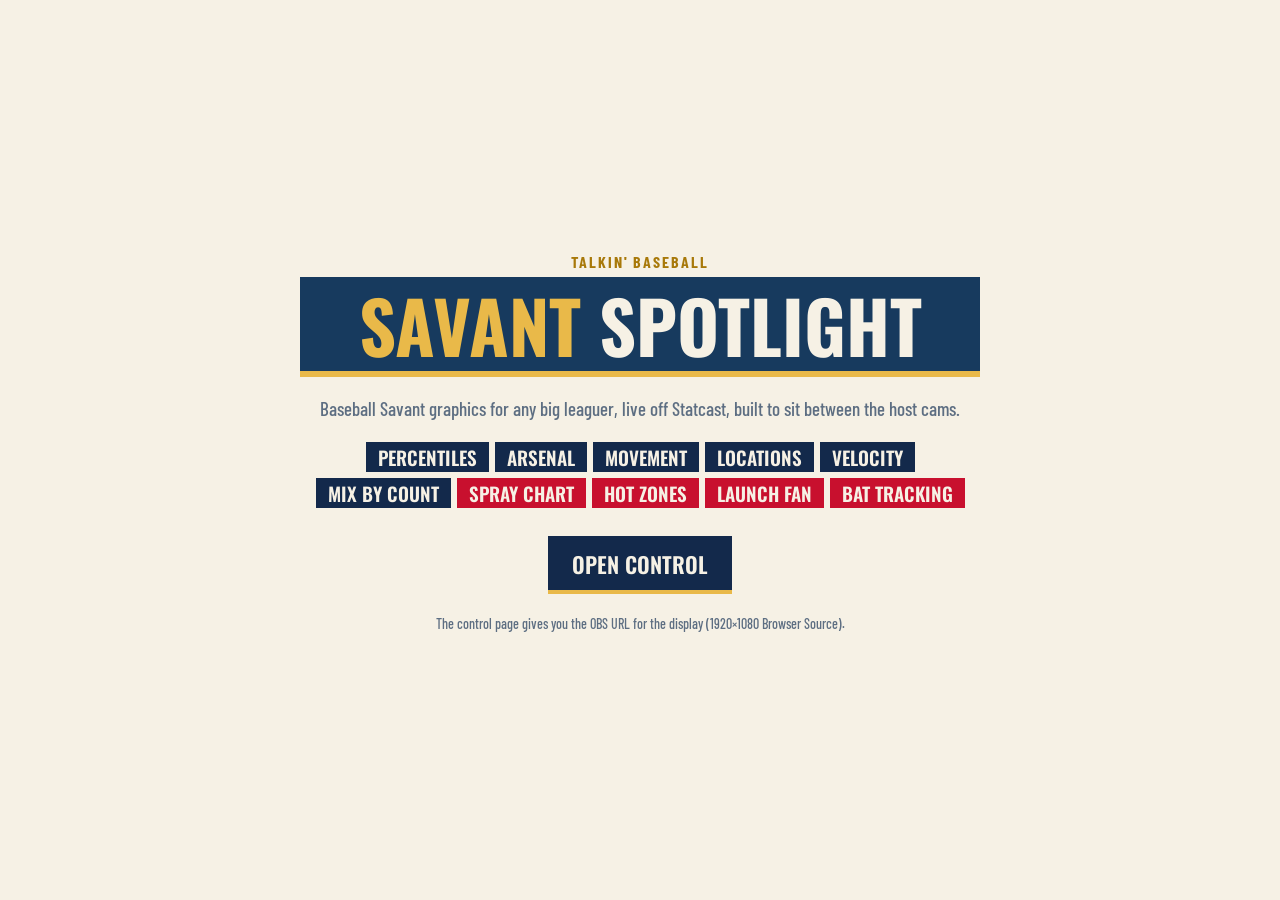
<file: index.html>
<!doctype html>
<html lang="en">
<head>
<meta charset="utf-8">
<meta name="viewport" content="width=device-width, initial-scale=1">
<title>Savant Spotlight</title>
<link rel="preconnect" href="https://fonts.googleapis.com">
<link href="https://fonts.googleapis.com/css2?family=Oswald:wght@500;600;700&family=Barlow+Condensed:wght@500;600;700&display=swap" rel="stylesheet">
<style>
  body { margin: 0; min-height: 100vh; display: grid; place-items: center; padding: 16px; box-sizing: border-box;
    background: #f6f1e5; color: #13294b; font: 500 19px/1.4 'Barlow Condensed', sans-serif; }
  main { max-width: 680px; text-align: center; }
  .k { font: 700 16px 'Barlow Condensed', sans-serif; letter-spacing: .12em; color: #a8790a; }
  h1 { font: 700 72px/1 'Oswald', sans-serif; text-transform: uppercase; margin: 6px 0 14px; background: #173a5e; color: #f6f1e5; padding: 12px 20px 10px; border-bottom: 6px solid #e9b949; }
  h1 b { color: #e9b949; }
  .views { display: flex; gap: 6px; justify-content: center; flex-wrap: wrap; margin: 18px 0 22px; }
  .views span { font: 600 19px/1 'Oswald', sans-serif; padding: 6px 12px 5px; color: #f6f1e5; background: #13294b; text-transform: uppercase; }
  .views span.b { background: #c8102e; }
  a.btn { display: inline-block; margin: 6px; padding: 12px 24px 10px; background: #13294b; color: #f6f1e5; font: 600 22px 'Oswald', sans-serif; text-transform: uppercase; text-decoration: none; border-bottom: 4px solid #e9b949; }
  p { color: #5d6e82; }
</style>
</head>
<body>
<main>
  <div class="k">TALKIN' BASEBALL</div>
  <h1><b>Savant</b> Spotlight</h1>
  <p>Baseball Savant graphics for any big leaguer, live off Statcast, built to sit between the host cams.</p>
  <div class="views">
    <span>Percentiles</span><span>Arsenal</span><span>Movement</span><span>Locations</span><span>Velocity</span><span>Mix by count</span>
    <span class="b">Spray chart</span><span class="b">Hot zones</span><span class="b">Launch fan</span><span class="b">Bat tracking</span>
  </div>
  <a class="btn" href="control.html">Open control</a>
  <p style="font-size:14px">The control page gives you the OBS URL for the display (1920×1080 Browser Source).</p>
</main>
</body>
</html>
</file>
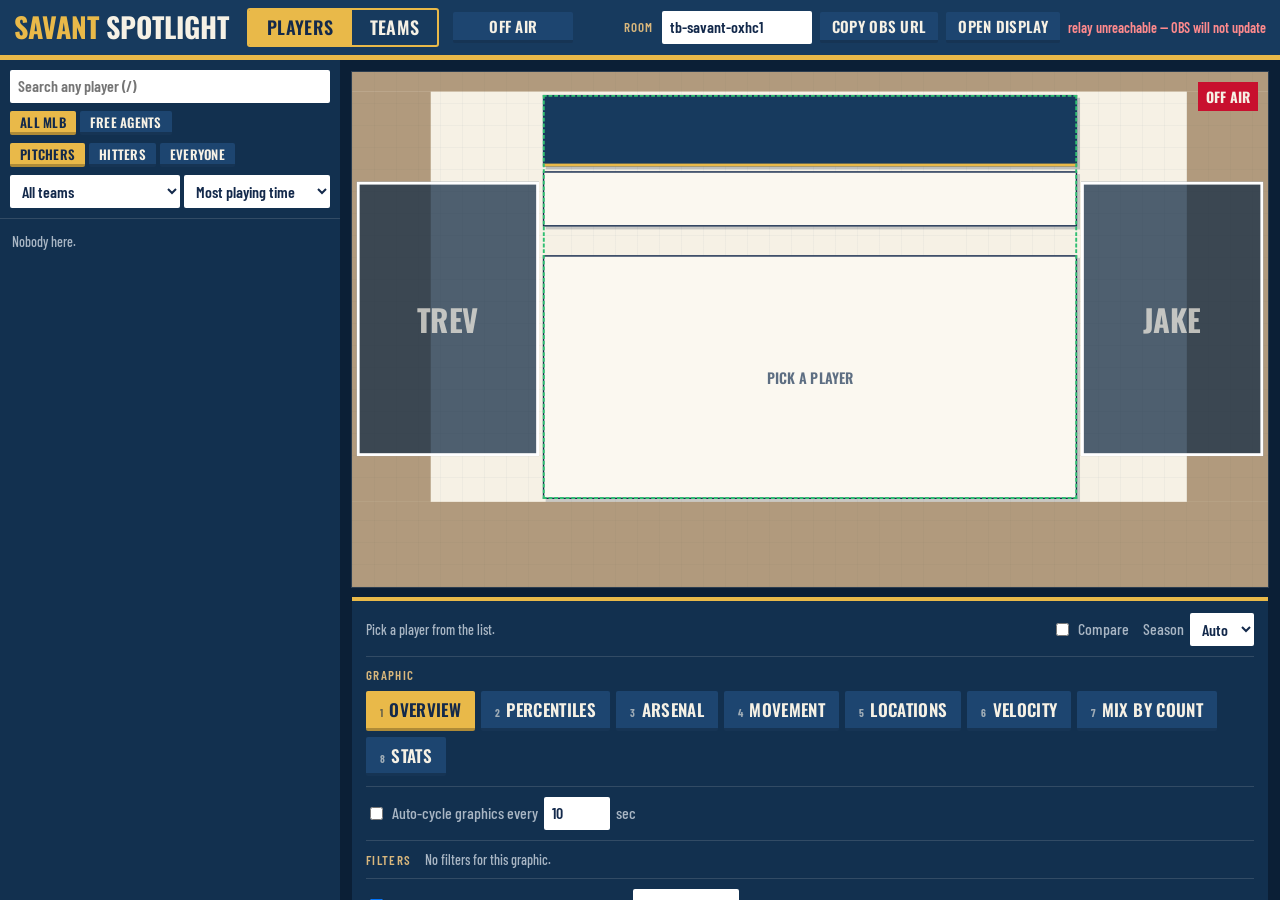
<file: control.html>
<!doctype html>
<html lang="en">
<head>
<meta charset="utf-8">
<meta name="viewport" content="width=device-width, initial-scale=1">
<title>Savant Spotlight · Control</title>
<link rel="preconnect" href="https://fonts.googleapis.com">
<link href="https://fonts.googleapis.com/css2?family=Oswald:wght@500;600;700&family=Barlow+Condensed:ital,wght@0,500;0,600;0,700;1,500&display=swap" rel="stylesheet">
<link rel="stylesheet" href="ss.css">
<style>
  * { box-sizing: border-box; }
  html, body { margin: 0; height: 100%; }
  body { --ui: #0b1f36; --ui2: #12304f; --ui3: #1d4570; --line: rgba(246,241,229,.14); --txt: #f6f1e5; --dim: #a9b6c4;
    background: var(--ui); color: var(--txt); font: 500 16px/1.3 var(--cond); display: grid; grid-template-rows: auto 1fr; overflow: hidden; }
  button, input, select { font: inherit; color: inherit; }
  button { background: var(--ui3); border: 0; border-bottom: 3px solid rgba(0,0,0,.25); border-radius: 2px; padding: 6px 12px 5px; cursor: pointer; white-space: nowrap;
    font: 600 15px/1.1 var(--head); text-transform: uppercase; letter-spacing: .02em; }
  button:hover { background: #275a8f; }
  button.act { background: var(--gold); color: var(--ink); }
  input[type=text], input[type=number], select { background: #fff; color: var(--ink); border: 0; border-radius: 2px; padding: 6px 8px; font-weight: 600; }
  input[type=number] { width: 66px; }
  label { display: inline-flex; align-items: center; gap: 6px; color: var(--dim); }
  .k { font: 600 13px var(--cond); letter-spacing: .1em; color: var(--tan); text-transform: uppercase; }

  header { display: flex; align-items: center; gap: 8px; padding: 8px 14px; background: var(--navy); border-bottom: 5px solid var(--gold); flex-wrap: wrap; }
  header h1 { margin: 0 10px 0 0; font: 700 28px/1 var(--head); text-transform: uppercase; }
  header h1 b { color: var(--gold); }
  .grow { flex: 1; }
  .status { font: 600 14px var(--cond); color: var(--dim); }
  .status.ok { color: #7ed99d; } .status.bad { color: #ff8a8d; }
  #airBtn { min-width: 120px; }
  #airBtn.live { background: var(--red); }

  main { display: grid; grid-template-columns: 340px 1fr; min-height: 0; }
  #pool { display: flex; flex-direction: column; min-height: 0; background: var(--ui2); }
  .pool-top { padding: 10px; display: grid; gap: 8px; border-bottom: 1px solid var(--line); }
  .filters { display: flex; gap: 4px; flex-wrap: wrap; align-items: center; }
  .filters button { padding: 4px 10px 3px; font-size: 13px; }
  #list { overflow-y: auto; flex: 1; padding: 4px 6px; }
  .row { display: grid; grid-template-columns: 46px 1fr auto; gap: 8px; align-items: center; padding: 6px; cursor: pointer; user-select: none;
    border-left: 4px solid transparent; border-bottom: 1px solid var(--line); }
  .row:hover { background: rgba(246,241,229,.06); }
  .row.sel { border-left-color: var(--gold); background: rgba(233,185,73,.12); }
  .row .hs { width: 46px; height: 46px; border-radius: 50%; overflow: hidden; background: var(--tc); border: 2px solid var(--paper); }
  .row .hs img { width: 100%; height: 120%; object-fit: cover; object-position: 50% 0; }
  .row .n { font: 600 18px/1 var(--head); text-transform: uppercase; }
  .row .m { font: 500 14px var(--cond); color: var(--dim); margin-top: 3px; white-space: nowrap; overflow: hidden; text-overflow: ellipsis; }
  .row .fa { color: #ff8a8d; font-weight: 700; }
  .row .cc { font: 700 12px/1 var(--cond); letter-spacing: .06em; color: var(--dim); text-align: right; }
  .row .cc b { display: block; font: 600 18px/1 var(--head); color: var(--gold); }
  .sect { font: 700 13px var(--cond); letter-spacing: .12em; color: var(--tan); padding: 12px 6px 4px; }
  .more { padding: 10px 6px; color: var(--dim); font-size: 14px; }

  #centre { display: flex; flex-direction: column; min-height: 0; min-width: 0; padding: 12px; gap: 10px; overflow-y: auto; }
  #preview { position: relative; width: 100%; aspect-ratio: 16 / 9; overflow: hidden; background: #000; outline: 1px solid var(--line); flex: none; }
  #preview .stage.off .panel { opacity: .35; transform: none; }
  .offtag { position: absolute; right: 10px; top: 10px; font: 700 14px var(--head); background: var(--red); padding: 4px 8px; display: none; z-index: 3; }
  body.offair .offtag { display: block; }
  .guides { position: absolute; inset: 0; pointer-events: none; z-index: 2; }
  body.noguides .guides { display: none; }
  .guides .mask { position: absolute; background: rgba(120,85,40,.55); }
  .guides .cam { position: absolute; background: rgba(15,39,66,.72); border: 6px solid #fff; display: grid; place-items: center;
    font: 700 64px var(--head); color: rgba(246,241,229,.7); text-transform: uppercase; }
  .guides .safe { position: absolute; border: 4px dashed #2fbf71; }

  #insp { display: flex; flex-direction: column; gap: 10px; background: var(--ui2); padding: 12px 14px; border-top: 4px solid var(--gold); }
  .bar { display: flex; gap: 8px 14px; flex-wrap: wrap; align-items: center; }
  .bar + .bar { padding-top: 10px; border-top: 1px solid var(--line); }
  #views { display: flex; gap: 6px; flex-wrap: wrap; }
  #views button { padding: 10px 14px 8px; font-size: 17px; }
  #views button small { font: 700 11px var(--cond); opacity: .6; margin-right: 6px; }
  .who { display: flex; gap: 12px; align-items: center; min-width: 0; }
  .who .n { font: 700 24px/1 var(--head); text-transform: uppercase; }
  .who .m { font: 500 15px var(--cond); color: var(--dim); margin-top: 3px; }
  .help { font: 500 14px var(--cond); color: var(--dim); }
  #views button.live { box-shadow: inset 0 -4px 0 var(--red); }
  #views button.live::after { content: ' ●'; color: var(--red); }
  .cycList { display: flex; flex-wrap: wrap; gap: 4px 12px; flex: 1 1 100%; }
  .cycList label { font-size: 14px; }
  body:not(.cycling) .cycList, body:not(.cycling) #cycHelp { display: none; }
  .opt[hidden], .cmp[hidden] { display: none !important; }
  .cmp { display: inline-flex; gap: 4px; }
  .cmp button { max-width: 210px; overflow: hidden; text-overflow: ellipsis; }
  .cmp button.act { background: var(--gold); color: var(--ink); }
  .row.sel2 { border-left-color: #2f8fd8; background: rgba(47,143,216,.14); }
  .row .slot { font: 700 12px var(--head); padding: 1px 5px; margin-left: 6px; background: var(--gold); color: var(--ink); }
  .row.sel2 .slot { background: #2f8fd8; color: #fff; }
  .modeSw { display: inline-flex; border: 2px solid var(--gold); border-radius: 3px; overflow: hidden; margin-right: 6px; }
  .modeSw button { border-radius: 0; border-bottom: 0; padding: 8px 18px 7px; font-size: 18px; background: transparent; }
  .modeSw button.act { background: var(--gold); color: var(--ink); }
  body.teams .pOnly, body.teams #scope, body.teams #roleF, body.teams #pfilt { display: none !important; }
  body:not(.teams) .tOnly { display: none !important; }
  .row .hs.tl { background: #fff; display: grid; place-items: center; }
  .row .hs.tl img { width: 78%; height: 78%; object-fit: contain; }
  #loading { position: fixed; inset: 0; display: grid; place-items: center; background: rgba(11,31,54,.85); font: 700 28px var(--head); color: var(--gold); z-index: 50; text-transform: uppercase; }
</style>
</head>
<body>
<header>
  <h1><b>SAVANT</b> SPOTLIGHT</h1>
  <div class="modeSw" id="modeSw"><button data-m="players">Players</button><button data-m="teams">Teams</button></div>
  <button id="airBtn" title="Fade the graphic in / out on the display (A)">OFF AIR</button>
  <span class="grow"></span>
  <span class="k">room</span><input type="text" id="room" style="width:150px">
  <button id="copyUrl">Copy OBS URL</button>
  <button id="openOut">Open display</button>
  <span class="status" id="net">not sent</span>
</header>
<main>
  <section id="pool">
    <div class="pool-top">
      <input type="text" id="q" placeholder="Search any player (/)">
      <div class="filters" id="scope"></div>
      <div class="filters" id="roleF"></div>
      <div class="filters" id="pfilt">
        <select id="teamF" style="flex:1"></select>
        <select id="sort"><option value="pt">Most playing time</option><option value="card">Fullest Savant card</option><option value="name">Name</option></select>
      </div>
    </div>
    <div id="list"></div>
  </section>
  <section id="centre">
    <div id="preview"><div class="offtag">OFF AIR</div></div>
    <div id="insp">
      <div class="bar">
        <div class="who" id="who"><span class="help">Pick a player from the list.</span></div>
        <span class="grow"></span>
        <label><input type="checkbox" id="compare"> Compare</label>
        <span class="cmp" id="cmpBox"><button id="slotA"></button><button id="slotB"></button><button id="swap" title="Swap A and B">⇄</button></span>
        <label class="tOnly">Season <select id="tyear"></select></label>
        <label class="tOnly" id="tyear2Wrap">B season <select id="tyear2"></select></label>
        <label class="tOnly">Highlight past season <select id="tprev"></select></label>
        <label class="opt pOnly" id="roleWrap">Show as <select id="role"><option value="pit">Pitcher</option><option value="bat">Hitter</option></select></label>
        <label class="pOnly">Season <select id="year"></select></label>
      </div>
      <div class="bar">
        <span class="k">graphic</span>
        <div id="views"></div>
      </div>
      <div class="bar">
        <label><input type="checkbox" id="cyc"> Auto-cycle graphics every <input type="number" id="cycSecs" min="3" max="120" step="1"> sec</label>
        <span class="help" id="cycHelp">Steps through the graphics ticked below, then starts over.</span>
        <div id="cycList" class="cycList"></div>
      </div>
      <div class="bar tOnly">
        <span class="k">options</span>
        <label class="opt" id="t-luck">Side <select id="luck"><option value="off">Offense</option><option value="pit">Pitching</option></select></label>
        <label class="opt" id="t-qm">Measure <select id="qm"></select></label>
        <label class="opt" id="t-trail">Past-season arrows <select id="trail"><option value="sel">Picked teams</option><option value="all">All 30 teams</option><option value="none">None</option></select></label>
        <label class="opt" id="t-rost">Show <select id="rost"><option value="both">Hitters + pitchers</option><option value="bat">Hitters</option><option value="pit">Pitchers</option></select></label>
        <span class="help" id="tNoOpts">No options for this graphic.</span>
      </div>
      <div class="bar pOnly" id="optsBar">
        <span class="k">filters</span>
        <label class="opt" id="o-side">Opponent <select id="side"><option value="all">Everyone</option><option value="L">Lefties</option><option value="R">Righties</option></select></label>
        <label class="opt" id="o-loc">Pitches <select id="loc"></select></label>
        <label class="opt" id="o-spray">Batted balls <select id="spray"></select></label>
        <label class="opt" id="o-zm">Zone stat <select id="zm"></select></label>
        <label class="opt" id="o-stat">Show <select id="stat"><option value="season">Season</option><option value="career">Career</option><option value="years">Season by season</option></select></label>
        <label class="opt" id="o-rot"><input type="checkbox" id="rot"> Auto-rotate season ↔ career every <select id="rotSecs"><option value="10">10</option><option value="12">12</option><option value="15">15</option></select> sec</label>
        <label class="opt" id="o-roty"><input type="checkbox" id="rotYears"> include season by season</label>
        <span class="help" id="noOpts">No filters for this graphic.</span>
      </div>
      <div class="bar">
        <label class="pOnly"><input type="checkbox" id="lines"> Stat lines (season + career)</label>
        <label>Background <select id="bg"><option value="paper">Paper</option><option value="clear">Transparent</option></select></label>
        <span class="grow"></span>
        <span class="help">Keys: 1–8 pick a graphic · A on/off air · / search</span>
      </div>
      <div class="bar">
        <label>Frame <select id="frame"><option value="cams">Between the host cams</option><option value="alljm">All-JM column (528×1004, right)</option></select></label>
        <span class="k" id="safeK">safe area (stays clear of the host cams)</span>
        <label>Left <input type="number" id="safeL" step="5"></label>
        <label>Right <input type="number" id="safeR" step="5"></label>
        <label>Top <input type="number" id="safeT" step="5"></label>
        <label>Bottom <input type="number" id="safeB" step="5"></label>
        <button id="safeReset">Reset</button>
        <label><input type="checkbox" id="guides"> Show cam boxes in preview</label>
      </div>
    </div>
  </section>
</main>
<div id="loading">LOADING…</div>
<script src="ss.js"></script>
<script>
'use strict';
(() => {
  const $ = id => document.getElementById(id);
  const params = new URLSearchParams(location.search);
  const HUB = SS.hubOf(params);
  const STORE = 'ss-control-v1';

  // ── state ──
  const DEF = { room: 'tb-savant-' + Math.random().toString(36).slice(2, 7), on: false, id: null, role: 'pit', view: 'overview', year: 'auto', yearUsed: SS.SEASON,
    opts: { side: 'all', loc: 'all', spray: 'all', zm: 'xwoba', stat: 'season' }, compare: false, id2: null, role2: 'pit', year2Used: SS.SEASON, slot: 'A',
    rot: { on: false, secs: 12, years: false, t0: 0 }, cycle: { on: false, secs: 10, t0: 0, views: { pit: null, bat: null } }, lines: true, bg: 'paper', frame: 'cams', safe: Object.assign({}, SS.SAFE_DEFAULT), guides: true,
    pool: { scope: 'all', role: 'pit', team: '', sort: 'pt' },
    mode: 'players', team: null, team2: null, tslot: 'A', tyear: SS.SEASON, tyear2: 0, tprev: 0, tview: 'tcard', topts: { luck: 'off', qm: 'xwoba', trail: 'sel', rost: 'both' } };
  let S;
  try { S = Object.assign({}, DEF, JSON.parse(localStorage.getItem(STORE) || '{}')); } catch { S = Object.assign({}, DEF); }
  S.opts = Object.assign({}, DEF.opts, S.opts); S.rot = Object.assign({}, DEF.rot, S.rot);
  S.cycle = Object.assign({}, DEF.cycle, S.cycle); S.cycle.views = Object.assign({}, DEF.cycle.views, S.cycle.views);
  S.topts = Object.assign({}, DEF.topts, S.topts);
  const TM = () => S.mode === 'teams';
  const curRole = () => TM() ? 'team' : S.role;
  const vkey = () => TM() ? S.tview : S.view; S.pool = Object.assign({}, DEF.pool, S.pool); S.safe = Object.assign({}, DEF.safe, S.safe);
  if (params.get('room')) S.room = params.get('room');
  const save = () => { try { localStorage.setItem(STORE, JSON.stringify(S)); } catch {} };

  // ── stage preview ──
  const stage = SS.createStage($('preview'));
  const fit = () => { stage.el.style.transform = `scale(${$('preview').clientWidth / 1920})`; };
  new ResizeObserver(fit).observe($('preview'));
  fit();
  // show frame + camera boxes, drawn over the preview only (never sent to the display)
  const guides = document.createElement('div');
  guides.className = 'guides';
  stage.el.appendChild(guides);
  function drawGuides() {
    const s = S.frame === 'alljm' ? SS.ALLJM : S.safe, C = SS.CAMS, v = C.video, h = C.bottom - C.top;
    const box = (cls, x, y, w, hh, t = '') => `<div class="${cls}" style="left:${x}px;top:${y}px;width:${w}px;height:${hh}px">${t}</div>`;
    // the All-JM column has its own spot on the frame; the host-cam boxes don't apply to it
    if (S.frame === 'alljm') { guides.innerHTML = box('safe', s.l, s.t, s.r - s.l, s.b - s.t); return; }
    guides.innerHTML =
      box('mask', 0, 0, 1920, v.t) + box('mask', 0, v.b, 1920, 1080 - v.b) + box('mask', 0, v.t, v.l, v.b - v.t) + box('mask', v.r, v.t, 1920 - v.r, v.b - v.t) +
      box('cam', 10, C.top, Math.max(60, s.l - 18), h, 'Trev') + box('cam', s.r + 8, C.top, Math.max(60, 1910 - s.r - 8), h, 'Jake') +
      box('safe', s.l, s.t, s.r - s.l, s.b - s.t);
  }

  const net = (t, c) => { $('net').textContent = t; $('net').className = 'status ' + c; };
  const send = SS.publisher(HUB, () => S.room, net);
  const wire = () => ({ app: 'ss', seq: Date.now(), on: S.on, id: S.id, role: S.role, view: vkey(), year: S.yearUsed, opts: S.opts, lines: S.lines, bg: S.bg, frame: S.frame, safe: S.safe,
    compare: S.compare && (TM() ? !!S.team2 : !!S.id2), id2: S.id2, role2: S.role2, year2: S.year2Used, rot: S.rot, cycle: S.cycle,
    mode: S.mode, team: S.team, team2: S.team2, tyear: S.tyear, tyear2: S.tyear2 || S.tyear, tprev: S.tprev || 0, topts: S.topts });
  let pubT = 0;
  function commit() {
    save(); draw();
    clearTimeout(pubT);
    pubT = setTimeout(() => send(wire()), 0);
  }

  // ── season: "auto" uses this year unless he barely played, then last year ──
  async function yearFor(id, role) {
    if (S.year !== 'auto') return +S.year;
    if (!id) return SS.SEASON;
    const [now, prev] = await Promise.all([SS.league(SS.SEASON), SS.league(SS.SEASON - 1)].map(p => p.catch(() => null)));
    const a = now ? SS.cardCount(now, role, id) : 0, b = prev ? SS.cardCount(prev, role, id) : 0;
    const used = now?.[role][id]?.val, pt = role === 'pit' ? parseFloat(used?.p_formatted_ip || 0) : (used?.pa || 0);
    return a < 5 && b > a && pt < (role === 'pit' ? 25 : 100) ? SS.SEASON - 1 : SS.SEASON;
  }
  async function resolveYear() {
    [S.yearUsed, S.year2Used] = await Promise.all([yearFor(S.id, S.role), yearFor(S.id2, S.role2)]);
  }

  // ── pool ──
  const P = id => SS.DB.players[id];
  const lg = () => SS.league(SS.SEASON);
  let L0 = null;
  // a two-way player browses as a pitcher under the Pitchers filter
  const roleFor = p => p.two && S.pool.role === 'pit' ? 'pit' : p.role;
  const ptOf = p => { const r = roleFor(p), v = L0?.[r]?.[p.id]?.val; return r === 'pit' ? parseFloat(v?.p_formatted_ip || 0) : (v?.pa || 0); };
  const norm = s => (s || '').normalize('NFD').replace(/[̀-ͯ]/g, '').toLowerCase();
  function quick(p) {
    const r = roleFor(p), v = L0?.[r]?.[p.id]?.val;
    if (!v) return 'no ' + SS.SEASON + ' Statcast';
    if (r === 'pit') return `${v.p_era != null ? (+v.p_era).toFixed(2) + ' ERA' : ''} · ${v.p_formatted_ip || 0} IP`;
    return `${v.pa || 0} PA · ${v.xwoba != null ? (+v.xwoba).toFixed(3).replace(/^0/, '') + ' xwOBA' : ''}`;
  }
  function rowHTML(p) {
    const t = SS.team(p.fa ? (p.fa.to || p.fa.from) : p.teamId);
    const where = p.fa ? `<span class="fa">${p.fa.to ? 'SIGNED ' + (SS.team(p.fa.to)?.abbr || '') : 'FA'}</span>${!p.fa.to && t ? ' · ex-' + t.abbr : ''}` : (t ? t.abbr : '—');
    const cc = L0 ? SS.cardCount(L0, roleFor(p), p.id) : 0;
    const slot = p.id === S.id ? 'A' : S.compare && p.id === S.id2 ? 'B' : '';
    return `<div class="row${slot === 'A' ? ' sel' : slot === 'B' ? ' sel2' : ''}" data-id="${p.id}"><div class="hs" style="--tc:${t?.color || '#2a3b4c'}"><img loading="lazy" src="${SS.headshot(p.id, 120)}" alt=""></div>` +
      `<div><div class="n">${SS.esc(p.name)}${S.compare && slot ? `<span class="slot">${slot}</span>` : ''}</div><div class="m">${roleFor(p) === 'pit' ? (p.throws || '') + 'HP' : SS.esc(p.pos)} · ${where} · ${SS.esc(quick(p))}</div></div>` +
      `<div class="cc"><b>${cc || '–'}</b>CARD</div></div>`;
  }
  let remote = [], remoteQ = '', rT = 0;
  // teams mode: the 30 clubs, ranked off Savant's team boards
  let TL = null;
  function teamRows() {
    const q = norm($('q').value.trim());
    const ids = Object.keys(SS.TEAMS).map(Number).filter(id => !q || norm(SS.teamName(id, S.tyear) + ' ' + SS.TEAMS[id][0]).includes(q));
    const rk = (id, side, dir) => { const v = TL?.T[id]?.[side]?.xwoba; if (v == null) return null; return TL.ids.map(i => TL.T[i]?.[side]?.xwoba).filter(x => x != null).filter(x => dir > 0 ? x > v : x < v).length + 1; };
    ids.sort((a, b) => SS.teamName(a, S.tyear).localeCompare(SS.teamName(b, S.tyear)));
    $('list').innerHTML = ids.map(id => {
      const slot = id === S.team ? 'A' : S.compare && id === S.team2 ? 'B' : '';
      const o = rk(id, 'off', 1), p = rk(id, 'pit', -1);
      return `<div class="row${slot === 'A' ? ' sel' : slot === 'B' ? ' sel2' : ''}" data-tid="${id}"><div class="hs tl"><img src="${SS.logoLight(id)}" alt=""></div>` +
        `<div><div class="n">${SS.esc(SS.teamName(id, S.tyear))}${S.compare && slot ? `<span class="slot">${slot}</span>` : ''}</div><div class="m">${S.tyear} xwOBA rank · offense ${o ?? '–'} · pitching ${p ?? '–'}</div></div><div></div></div>`;
    }).join('') || '<div class="more">No team by that name.</div>';
  }
  async function pickTeam(id) {
    if (S.compare && S.tslot === 'B' && S.team) {
      if (id === S.team && !(S.tyear2 && S.tyear2 !== S.tyear)) return;
      S.team2 = id;
    } else {
      S.team = id;
      if (S.team2 === id && !(S.tyear2 && S.tyear2 !== S.tyear)) S.team2 = null;
      if (S.compare && !S.team2) S.tslot = 'B';
    }
    commit(); drawList();
  }
  function drawList() {
    if (TM()) return teamRows();
    const q = norm($('q').value.trim()), f = S.pool;
    let list = Object.values(SS.DB.players).filter(p => p.name);
    // a typed name searches everybody; the buttons only shape the browse list
    if (q) list = list.filter(p => norm(p.name).includes(q));
    else {
      if (f.scope === 'fa') list = list.filter(p => p.fa);
      if (f.role !== 'all') list = list.filter(p => p.role === f.role || (p.two && f.role === 'pit'));
      if (f.team) list = list.filter(p => String(p.fa ? (p.fa.to || p.fa.from) : p.teamId) === f.team);
    }
    const sorters = { pt: (a, b) => ptOf(b) - ptOf(a), card: (a, b) => (SS.cardCount(L0, roleFor(b), b.id) - SS.cardCount(L0, roleFor(a), a.id)) || ptOf(b) - ptOf(a), name: (a, b) => a.name.localeCompare(b.name) };
    if (L0 || f.sort === 'name') list.sort(sorters[f.sort] || sorters.pt);
    const CAP = 250;
    let h = list.slice(0, CAP).map(rowHTML).join('');
    if (list.length > CAP) h += `<div class="more">${list.length - CAP} more — search or filter to narrow it down</div>`;
    if (!list.length) h += `<div class="more">Nobody here${q ? ' by that name' : ''}.</div>`;
    const extra = remote.filter(p => !list.includes(p));
    if (q && extra.length) h += `<div class="sect">MORE PLAYERS (ANY SEASON)</div>` + extra.map(rowHTML).join('');
    $('list').innerHTML = h;
  }
  $('list').onclick = e => { const r = e.target.closest('.row'); if (!r) return; if (r.dataset.tid) pickTeam(+r.dataset.tid); else pick(+r.dataset.id); };
  $('q').addEventListener('input', () => {
    drawList();
    const q = $('q').value.trim();
    clearTimeout(rT);
    if (q.length < 3) { remote = []; return; }
    if (TM()) return;
    rT = setTimeout(async () => { remoteQ = q; const r = await SS.search(q); if (remoteQ === q) { remote = r; drawList(); } }, 350);
  });
  function filterButtons(host, items, key) {
    host.innerHTML = items.map(([v, t]) => `<button data-v="${v}" class="${S.pool[key] === v ? 'act' : ''}">${t}</button>`).join('');
    host.onclick = e => { const b = e.target.closest('button'); if (!b) return; S.pool[key] = b.dataset.v; save(); filterButtons(host, items, key); drawList(); };
  }
  filterButtons($('scope'), [['all', 'All MLB'], ['fa', 'Free agents']], 'scope');
  filterButtons($('roleF'), [['pit', 'Pitchers'], ['bat', 'Hitters'], ['all', 'Everyone']], 'role');
  $('teamF').innerHTML = '<option value="">All teams</option>' + Object.entries(SS.TEAMS).sort((a, b) => a[1][2].localeCompare(b[1][2])).map(([id, t]) => `<option value="${id}">${t[2]}</option>`).join('');
  $('teamF').value = S.pool.team; $('teamF').onchange = () => { S.pool.team = $('teamF').value; save(); drawList(); };
  $('sort').value = S.pool.sort; $('sort').onchange = () => { S.pool.sort = $('sort').value; save(); drawList(); };

  async function pick(id) {
    const p = P(id) || await SS.ensure(id);
    if (!p) return;
    if (S.compare && S.slot === 'B' && S.id) {
      if (id === S.id) return;
      S.id2 = id; S.role2 = roleFor(p);
    } else {
      S.id = id; S.role = roleFor(p);
      if (S.id2 === id) S.id2 = null;
      if (S.compare && !S.id2) S.slot = 'B';
    }
    if (!SS.VIEWS[S.role].some(v => v.key === S.view)) S.view = 'overview';
    await resolveYear();
    commit(); drawList();
  }

  // ── inspector ──
  function draw() {
    document.body.classList.toggle('offair', !S.on);
    document.body.classList.toggle('noguides', !S.guides);
    $('airBtn').textContent = S.on ? 'ON AIR' : 'OFF AIR';
    $('airBtn').classList.toggle('live', S.on);
    document.body.classList.toggle('teams', TM());
    document.querySelectorAll('#modeSw button').forEach(b => b.classList.toggle('act', b.dataset.m === S.mode));
    $('q').placeholder = TM() ? 'Search teams (/)' : 'Search any player (/)';
    if (TM()) return drawTeams();
    const p = S.id && P(S.id);
    $('who').innerHTML = p ? `<div><div class="n">${SS.esc(p.name)}</div><div class="m">${S.role === 'pit' ? 'Pitcher' : 'Hitter'} · showing ${S.yearUsed}${S.year === 'auto' && S.yearUsed !== SS.SEASON ? ' (auto: not enough ' + SS.SEASON + ' data)' : ''}</div></div>`
      : '<span class="help">Pick a player from the list.</span>';
    const p2 = S.compare && S.id2 && P(S.id2);
    $('cmpBox').hidden = !S.compare; $('compare').checked = S.compare;
    $('slotA').textContent = 'A: ' + (p ? p.name : 'pick a player'); $('slotB').textContent = 'B: ' + (p2 ? p2.name : 'pick a player');
    $('slotA').classList.toggle('act', S.slot !== 'B'); $('slotB').classList.toggle('act', S.slot === 'B');
    if (p2) $('who').innerHTML += `<div class="m" style="margin-left:14px">vs <b style="color:var(--txt)">${SS.esc(p2.name)}</b> · ${S.year2Used}</div>`;
    $('roleWrap').hidden = !(p && p.two);
    $('role').value = S.role;
    const views = SS.VIEWS[S.role];
    $('views').innerHTML = views.map((v, i) => `<button data-v="${v.key}" class="${v.key === S.view ? 'act' : ''}"><small>${i + 1}</small>${v.name}</button>`).join('');
    const v = SS.viewOf(S.role, S.view);
    $('o-side').hidden = !v.side; $('o-loc').hidden = !v.loc; $('o-spray').hidden = !v.spray; $('o-zm').hidden = !v.zm;
    $('o-stat').hidden = !v.career; $('o-rot').hidden = !v.career; $('o-roty').hidden = !(v.career && S.rot.on);
    $('stat').value = S.opts.stat; $('stat').disabled = S.rot.on;
    $('rot').checked = S.rot.on; $('rotSecs').value = String(S.rot.secs); $('rotYears').checked = S.rot.years;
    document.body.classList.toggle('cycling', S.cycle.on);
    $('cyc').checked = S.cycle.on; $('cycSecs').value = S.cycle.secs;
    const inLoop = S.cycle.views[S.role] || views.map(x => x.key);
    $('cycList').innerHTML = '<span class="k">in the loop</span>' + views.map(x => `<label><input type="checkbox" data-k="${x.key}"${inLoop.includes(x.key) ? ' checked' : ''}> ${x.name}</label>`).join('');
    markLive();
    $('noOpts').hidden = !!(v.side || v.loc || v.spray || v.zm || v.career);
    $('side').options[1].text = S.role === 'pit' ? 'Left-handed hitters' : 'Left-handed pitchers';
    $('side').options[2].text = S.role === 'pit' ? 'Right-handed hitters' : 'Right-handed pitchers';
    for (const k of ['side', 'loc', 'spray', 'zm']) $(k).value = S.opts[k];
    $('year').value = String(S.year);
    $('lines').checked = S.lines; $('bg').value = S.bg; $('guides').checked = S.guides;
    syncFrame();
    drawGuides();
    stage.render(Object.assign(wire(), { on: true }));
  }
  function syncFrame() {
    const aj = S.frame === 'alljm';
    $('frame').value = aj ? 'alljm' : 'cams';
    $('safeK').textContent = aj ? 'safe area (used by the between-cams frame)' : 'safe area (stays clear of the host cams)';
    for (const [k, id] of [['l', 'safeL'], ['r', 'safeR'], ['t', 'safeT'], ['b', 'safeB']]) { $(id).value = S.safe[k]; $(id).disabled = aj; }
    $('safeReset').disabled = aj;
  }
  function drawTeams() {
    const nm = id => id ? SS.teamName(id, S.tyear) : 'pick a team';
    $('who').innerHTML = `<div><div class="n">${S.team ? SS.esc(nm(S.team)) : 'All 30 teams'}</div><div class="m">Teams · ${S.tyear} season${S.tprev ? ` · ghost = ${S.tprev}` : ''}` +
      `${S.compare && S.team2 ? ` · vs ${SS.esc(SS.teamName(S.team2, S.tyear2 || S.tyear))} ${S.tyear2 || S.tyear}` : ''}</div></div>`;
    $('cmpBox').hidden = !S.compare; $('compare').checked = S.compare;
    $('slotA').textContent = 'A: ' + nm(S.team); $('slotB').textContent = 'B: ' + (S.team2 ? SS.teamName(S.team2, S.tyear2 || S.tyear) : 'pick a team');
    $('slotA').classList.toggle('act', S.tslot !== 'B'); $('slotB').classList.toggle('act', S.tslot === 'B');
    $('tyear2Wrap').hidden = !S.compare;
    $('tyear').value = String(S.tyear); $('tyear2').value = String(S.tyear2 || 0); $('tprev').value = String(S.tprev || 0);
    const views = SS.VIEWS.team, v = SS.viewOf('team', S.tview);
    $('views').innerHTML = views.map((x, i) => `<button data-v="${x.key}" class="${x.key === S.tview ? 'act' : ''}"><small>${i + 1}</small>${x.name}</button>`).join('');
    $('t-luck').hidden = !v.luck; $('t-qm').hidden = !v.qm; $('t-trail').hidden = !(v.trail && S.tprev); $('t-rost').hidden = !v.rost;
    $('tNoOpts').hidden = !!(v.luck || v.qm || v.rost);
    for (const k of ['luck', 'qm', 'trail', 'rost']) $(k).value = S.topts[k];
    document.body.classList.toggle('cycling', S.cycle.on);
    $('cyc').checked = S.cycle.on; $('cycSecs').value = S.cycle.secs;
    const inLoop = S.cycle.views.team || views.map(x => x.key);
    $('cycList').innerHTML = '<span class="k">in the loop</span>' + views.map(x => `<label><input type="checkbox" data-k="${x.key}"${inLoop.includes(x.key) ? ' checked' : ''}> ${x.name}</label>`).join('');
    markLive();
    $('bg').value = S.bg; $('guides').checked = S.guides;
    syncFrame();
    drawGuides();
    stage.render(Object.assign(wire(), { on: true }));
  }
  // cycle clock: t0 is set so the loop is on graphic i right now
  const cyc = () => SS.cycleInfo(S, curRole());
  const alignCycle = k => { const c = cyc(); if (!c) return; const i = c.keys.indexOf(k); S.cycle.t0 = Date.now() - Math.max(0, i) * c.ms; };
  function markLive() {
    const c = cyc();
    document.querySelectorAll('#views button').forEach(b => b.classList.toggle('live', !!c && b.dataset.v === c.key));
  }
  setInterval(markLive, 250);
  const setView = k => {
    if (TM()) S.tview = k;
    else { if (k === 'stats' && S.view !== 'stats') S.rot.t0 = Date.now(); S.view = k; }
    alignCycle(k); commit();
  };
  $('cyc').onchange = () => { S.cycle.on = $('cyc').checked; alignCycle(vkey()); commit(); };
  $('cycSecs').onchange = () => {
    const live = cyc()?.key || vkey();
    S.cycle.secs = Math.max(3, Math.min(120, Math.round(+$('cycSecs').value) || 10));
    alignCycle(live); commit();
  };
  $('cycList').onchange = e => {
    const live = cyc()?.key || vkey();
    const keys = [...$('cycList').querySelectorAll('input:checked')].map(i => i.dataset.k);
    S.cycle.views[curRole()] = keys.length === SS.VIEWS[curRole()].length ? null : keys;
    alignCycle(keys.includes(live) ? live : keys[0]); commit();
  };
  $('views').onclick = e => { const b = e.target.closest('button'); if (b) setView(b.dataset.v); };
  $('stat').onchange = () => { S.opts.stat = $('stat').value; commit(); };
  $('rot').onchange = () => { S.rot.on = $('rot').checked; S.rot.t0 = Date.now(); commit(); };
  $('rotSecs').onchange = () => { S.rot.secs = +$('rotSecs').value; S.rot.t0 = Date.now(); commit(); };
  $('rotYears').onchange = () => { S.rot.years = $('rotYears').checked; S.rot.t0 = Date.now(); commit(); };
  $('compare').onchange = () => {
    S.compare = $('compare').checked;
    if (TM()) S.tslot = S.compare && S.team && !S.team2 ? 'B' : 'A'; else S.slot = S.compare && S.id && !S.id2 ? 'B' : 'A';
    commit(); drawList();
  };
  $('slotA').onclick = () => { if (TM()) S.tslot = 'A'; else S.slot = 'A'; draw(); };
  $('slotB').onclick = () => { if (TM()) S.tslot = 'B'; else S.slot = 'B'; draw(); };
  $('swap').onclick = async () => {
    if (TM()) { if (!S.team2) return; [S.team, S.team2] = [S.team2, S.team]; if (S.tyear2) [S.tyear, S.tyear2] = [S.tyear2, S.tyear]; commit(); drawList(); return; }
    if (!S.id2) return; [S.id, S.id2, S.role, S.role2] = [S.id2, S.id, S.role2, S.role]; await resolveYear(); commit(); drawList(); };
  $('loc').innerHTML = Object.entries(SS.LOC_FILTER).map(([k, f]) => `<option value="${k}">${f.lab.toLowerCase()}</option>`).join('');
  $('spray').innerHTML = Object.entries(SS.SPRAY_FILTER).map(([k, f]) => `<option value="${k}">${f.lab.toLowerCase()}</option>`).join('');
  $('zm').innerHTML = Object.entries(SS.ZONE_METRIC).map(([k, f]) => `<option value="${k}">${f.lab}</option>`).join('');
  for (const k of ['side', 'loc', 'spray', 'zm']) $(k).onchange = () => { S.opts[k] = $(k).value; commit(); };
  $('year').innerHTML = '<option value="auto">Auto</option>' + Array.from({ length: SS.SEASON - SS.FIRST_YEAR + 1 }, (_, i) => SS.SEASON - i).map(y => `<option value="${y}">${y}</option>`).join('');
  $('year').onchange = async () => { S.year = $('year').value === 'auto' ? 'auto' : +$('year').value; await resolveYear(); commit(); };
  $('role').onchange = () => { S.role = $('role').value; if (!SS.VIEWS[S.role].some(v => v.key === S.view)) S.view = 'overview'; resolveYear().then(commit); };
  $('lines').onchange = () => { S.lines = $('lines').checked; commit(); };
  // teams
  document.getElementById('modeSw').onclick = e => { const b = e.target.closest('button'); if (!b || b.dataset.m === S.mode) return; S.mode = b.dataset.m; $('q').value = ''; commit(); drawList(); };
  const tyears = Array.from({ length: SS.SEASON - SS.TEAM_FIRST + 1 }, (_, i) => SS.SEASON - i);
  $('tyear').innerHTML = tyears.map(y => `<option value="${y}">${y}</option>`).join('');
  $('tyear2').innerHTML = '<option value="0">Same as A</option>' + tyears.map(y => `<option value="${y}">${y}</option>`).join('');
  const fillPrev = () => { $('tprev').innerHTML = '<option value="0">None</option>' + tyears.filter(y => y < S.tyear).map(y => `<option value="${y}">${y}</option>`).join(''); };
  fillPrev();
  const loadTL = async () => { TL = await SS.teamLeague(S.tyear).catch(() => null); if (TM()) drawList(); };
  $('tyear').onchange = () => { S.tyear = +$('tyear').value; if (S.tprev >= S.tyear) S.tprev = S.tyear - 1 >= SS.TEAM_FIRST ? S.tyear - 1 : 0; fillPrev(); loadTL(); commit(); };
  $('tyear2').onchange = () => { S.tyear2 = +$('tyear2').value; commit(); };
  $('tprev').onchange = () => { S.tprev = +$('tprev').value; commit(); };
  $('qm').innerHTML = Object.entries(SS.QM).map(([k, m]) => `<option value="${k}">${m[0]}</option>`).join('');
  for (const k of ['luck', 'qm', 'trail', 'rost']) $(k).onchange = () => { S.topts[k] = $(k).value; commit(); };
  $('bg').onchange = () => { S.bg = $('bg').value; commit(); };
  $('airBtn').onclick = () => { S.on = !S.on; commit(); };
  for (const [k, id] of [['l', 'safeL'], ['r', 'safeR'], ['t', 'safeT'], ['b', 'safeB']]) $(id).onchange = () => { S.safe[k] = +$(id).value || SS.SAFE_DEFAULT[k]; commit(); };
  $('frame').onchange = () => {
    S.frame = $('frame').value;
    // the All-JM column sits over the show, so a full-screen paper backdrop would cover it
    if (S.frame === 'alljm') S.bg = 'clear';
    commit();
  };
  $('safeReset').onclick = () => { S.safe = Object.assign({}, SS.SAFE_DEFAULT); commit(); };
  $('guides').onchange = () => { S.guides = $('guides').checked; save(); draw(); };

  document.addEventListener('keydown', e => {
    if (e.target.matches('input, select, textarea')) { if (e.key === 'Escape') e.target.blur(); return; }
    if (e.key === '/') { e.preventDefault(); $('q').focus(); return; }
    if (e.key === 'a' || e.key === 'A') { S.on = !S.on; commit(); return; }
    const n = +e.key, views = SS.VIEWS[curRole()];
    if (n >= 1 && n <= views.length) setView(views[n - 1].key);
  });

  $('room').value = S.room;
  $('room').addEventListener('change', () => { S.room = $('room').value.trim() || DEF.room; $('room').value = S.room; commit(); });
  const outUrl = () => new URL('display.html', location.href.split('#')[0].split('?')[0]).href + '?room=' + encodeURIComponent(S.room) + (params.get('hub') ? '&hub=' + encodeURIComponent(HUB) : '');
  $('copyUrl').onclick = async () => {
    try { await navigator.clipboard.writeText(outUrl()); $('copyUrl').textContent = 'Copied!'; }
    catch { prompt('OBS Browser Source URL (1920×1080):', outUrl()); }
    setTimeout(() => $('copyUrl').textContent = 'Copy OBS URL', 1400);
  };
  $('openOut').onclick = () => window.open(outUrl(), 'ss-out', 'width=960,height=540');

  // ── boot ──
  draw();
  SS.load(msg => { $('loading').textContent = msg || 'LOADING…'; }).then(async () => {
    L0 = await lg().catch(() => null);
    await loadTL();
    $('loading').style.display = 'none';
    drawList();
    commit();
  });
})();
</script>
</body>
</html>
</file>
<file: ss.css>
/* Savant Spotlight — stage styles shared by the control preview + OBS display.
   Same Talkin' Baseball package as 5-Tool Free Agent: cream paper, navy bar, gold rule, condensed type,
   square edges and hard offset shadows. Savant's own marks (percentile bubbles, pitch colours) stay Savant's. */
:root {
  --navy: #173a5e; --navy-dk: #0f2742; --ink: #13294b; --paper: #f6f1e5; --paper2: #ece4d2; --card: #fbf8f0; --tan: #d9b77c;
  --gold: #e9b949; --gold-dk: #a8790a; --red: #c8102e; --green: #1d7f45; --slate: #5d6e82; --rule: rgba(19,41,75,.14);
  --head: 'Oswald', 'Arial Narrow', sans-serif; --cond: 'Barlow Condensed', 'Arial Narrow', sans-serif;
}
.stage { position: absolute; left: 0; top: 0; width: 1920px; height: 1080px; transform-origin: 0 0; overflow: hidden;
  font-family: var(--cond); color: var(--ink); }
.stage .backdrop { position: absolute; inset: 0; background-color: var(--paper);
  background-image: repeating-linear-gradient(0deg, rgba(23,58,94,.035) 0 2px, transparent 2px 46px),
    repeating-linear-gradient(90deg, rgba(23,58,94,.035) 0 2px, transparent 2px 46px); }
.stage.clear .backdrop { display: none; }

.panel { position: absolute; display: flex; flex-direction: column; gap: 10px; transition: opacity .45s, transform .55s cubic-bezier(.3,1.2,.5,1); }
.stage.off .panel { opacity: 0; transform: translateY(50px); }

/* ── header: headshot on team colour, name, logo ── */
.hd { position: relative; flex: 0 0 150px; display: flex; background: var(--navy); color: var(--paper);
  border-bottom: 6px solid var(--gold); box-shadow: 6px 6px 0 rgba(15,39,66,.25); overflow: hidden; }
.hd.in { animation: slideIn .55s cubic-bezier(.3,1.2,.5,1); }
@keyframes slideIn { from { transform: translateX(-40px); opacity: 0; } }
.hd .half { flex: 1; min-width: 0; display: flex; position: relative; }
.hd.duo .half + .half { border-left: 6px solid var(--gold); flex-direction: row-reverse; }   /* B mirrors: face out at the right edge */
.hd.duo .half + .half .shot { border-right: 0; border-left: 6px solid var(--gold); }
.hd.duo .half + .half .pid { text-align: right; padding: 16px 16px 0 14px; }
.hd.duo .shot { flex-basis: 118px; }
.hd.duo .pid { padding: 16px 14px 0 16px; }
.hd.duo .nm { font-size: 44px; margin-top: 10px; }
.hd.duo .nm.long { font-size: 36px; margin-top: 14px; }
.hd.duo .meta { font-size: 18px; }
.hd.duo .kick { font-size: 14px; }
.hd.duo .logo { flex-basis: 64px; height: 64px; margin: 14px 46px 0 4px; align-self: flex-start; }
.hd.duo .half + .half .logo { margin: 14px 4px 0 46px; }
.hd .vs { position: absolute; left: 50%; top: 50%; width: 62px; height: 62px; margin: -31px 0 0 -34px; background: var(--gold); color: var(--ink);
  font: 700 30px/62px var(--head); text-align: center; box-shadow: 4px 4px 0 rgba(15,39,66,.45); transform: rotate(-6deg); z-index: 2; }
.stage.duo .lines { display: none; }
.hd .shot { flex: 0 0 150px; position: relative; background: var(--tc, #2a3b4c); border-right: 6px solid var(--gold); overflow: hidden; }
.hd .shot img { position: absolute; left: 50%; bottom: -4px; height: 116%; transform: translateX(-50%); }
.hd .pid { flex: 1; min-width: 0; padding: 16px 22px 0; }
.hd .kick { font: 700 17px/1 var(--cond); letter-spacing: .14em; color: var(--gold); text-transform: uppercase; white-space: nowrap; }
.hd .kick .fa { background: var(--red); color: #fff; padding: 3px 8px 2px; margin-right: 8px; letter-spacing: .1em; }
.hd .nm { font: 700 66px/1 var(--head); text-transform: uppercase; white-space: nowrap; overflow: hidden; text-overflow: ellipsis; margin-top: 7px; letter-spacing: .005em; }
.hd .nm.long { font-size: 54px; margin-top: 12px; }
.hd .meta { font: 600 22px/1 var(--cond); letter-spacing: .08em; color: var(--tan); margin-top: 9px; text-transform: uppercase; white-space: nowrap; }
.hd .logo { flex: 0 0 116px; height: 116px; align-self: center; margin: 0 22px 0 6px; object-fit: contain; }
.hd .logo.was { opacity: .35; filter: grayscale(1); }

/* ── stat lines ── */
/* fixed height, so the chart below is laid out at its final size even before the lines arrive */
.lines { flex: 0 0 116px; box-sizing: border-box; overflow: hidden; background: var(--card); border: 3px solid var(--ink); box-shadow: 6px 6px 0 rgba(15,39,66,.2); }
.lines .none { display: flex; height: 100%; align-items: center; justify-content: center; font: 600 22px var(--head); color: #a3acb6; text-transform: uppercase; }
.stage.nolines .lines { display: none; }
.lines table { width: 100%; border-collapse: collapse; table-layout: fixed; }
.lines th { font: 700 15px/1 var(--cond); letter-spacing: .1em; color: var(--paper); background: var(--ink); padding: 6px 0 5px; }
.lines td { font: 600 27px/1 var(--head); text-align: center; padding: 7px 0 6px; white-space: nowrap; }
.lines tr + tr td { border-top: 2px solid var(--rule); }
.lines .rl { width: 118px; text-align: left; padding-left: 14px; font: 700 18px/1 var(--cond); letter-spacing: .1em; color: var(--gold-dk); }
.lines th.rl { color: var(--paper); }
.lines td.dim { color: #a3acb6; }

/* ── view title + body ── */
.vt { flex: 0 0 40px; display: flex; align-items: stretch; justify-content: space-between; }
.vt b { font: 700 27px/40px var(--head); background: var(--ink); color: var(--paper); padding: 0 18px; text-transform: uppercase; letter-spacing: .02em;
  border-bottom: 4px solid var(--gold); box-sizing: border-box; }
.vt span { align-self: flex-end; font: 700 16px/1 var(--cond); letter-spacing: .12em; color: var(--slate); text-transform: uppercase; padding-bottom: 4px; }
.vt span i { font-style: normal; color: var(--red); }
.body { position: relative; flex: 1; min-height: 0; background: var(--card); border: 3px solid var(--ink); box-shadow: 6px 6px 0 rgba(15,39,66,.2); overflow: hidden; }
.vw { position: absolute; inset: 0; }
.vw.in { animation: fadeUp .5s ease-out; }
@keyframes fadeUp { from { opacity: 0; transform: translateY(14px); } }
.sub { position: absolute; top: 0; bottom: 0; }

.empty { position: absolute; inset: 0; display: flex; flex-direction: column; align-items: center; justify-content: center; gap: 10px;
  font: 600 30px/1.1 var(--head); color: var(--slate); text-transform: uppercase; text-align: center; padding: 0 60px; }
.empty small { font: 600 20px/1.3 var(--cond); letter-spacing: .04em; text-transform: none; }
.loading { position: absolute; inset: 0; display: flex; align-items: center; justify-content: center; gap: 16px;
  font: 700 24px var(--cond); letter-spacing: .14em; color: var(--slate); }
.loading i { width: 26px; height: 26px; border: 4px solid var(--gold); border-top-color: var(--ink); border-radius: 50%; animation: spin .8s linear infinite; }
@keyframes spin { to { transform: rotate(360deg); } }

/* ── percentile card (Savant's bars) ── */
.pc { position: absolute; inset: 16px 26px 16px 18px; display: grid; grid-auto-flow: column; column-gap: 40px; }
.pr { display: grid; grid-template-columns: var(--lw, 200px) 1fr var(--vw, 96px); align-items: center; column-gap: 18px; }
.pl { font: 600 var(--fs, 25px)/1 var(--cond); text-transform: uppercase; letter-spacing: .02em; text-align: right; white-space: nowrap; }
.pt { position: relative; height: 8px; background: #ddd6c6;
  background-image: linear-gradient(90deg, transparent calc(10% - 1px), rgba(19,41,75,.35) calc(10% - 1px) calc(10% + 1px), transparent calc(10% + 1px) calc(50% - 1px),
    rgba(19,41,75,.35) calc(50% - 1px) calc(50% + 1px), transparent calc(50% + 1px) calc(90% - 1px), rgba(19,41,75,.35) calc(90% - 1px) calc(90% + 1px), transparent calc(90% + 1px)); }
.pf { position: absolute; left: 0; top: 0; bottom: 0; animation: growW 1s cubic-bezier(.2,.9,.3,1) both; animation-delay: calc(var(--i) * 45ms); }
.pb { position: absolute; top: 50%; width: var(--bd, 44px); height: var(--bd, 44px); margin: calc(var(--bd, 44px) / -2) 0 0 calc(var(--bd, 44px) / -2);
  border-radius: 50%; box-sizing: border-box; border: 3px solid #fff; color: #fff; text-align: center;
  font: 700 calc(var(--bd, 44px) * .46)/calc(var(--bd, 44px) - 6px) var(--head); box-shadow: 0 2px 0 rgba(0,0,0,.18);
  animation: growL 1s cubic-bezier(.2,.9,.3,1) both; animation-delay: calc(var(--i) * 45ms); }
.pl sup { color: var(--gold-dk); font-size: .8em; margin-left: 2px; }
.pr.est .pb { border-style: dashed; }
.estnote { position: absolute; left: 22px; bottom: 6px; font: 700 14px/1 var(--cond); letter-spacing: .06em; color: var(--slate); text-transform: uppercase; }
.pv { font: 500 calc(var(--fs, 25px) * .95)/1 var(--head); color: var(--slate); white-space: nowrap; }
@keyframes growW { from { width: 0; } }
@keyframes growL { from { left: 0; } }

/* ── arsenal table ── */
.ars { position: absolute; inset: 14px 18px; display: grid; grid-template-columns: 250px 1fr repeat(8, 84px); align-content: start; }
.ars > div { display: flex; align-items: center; justify-content: center; border-top: 2px solid var(--rule); font: 600 27px/1 var(--head); }
.ars > .h { border: 0; font: 700 14px/1.05 var(--cond); letter-spacing: .1em; color: var(--slate); text-align: center; height: 38px; }
.ars > .h.l { justify-content: flex-start; }
.ars .pn { justify-content: flex-start; gap: 12px; font-size: 26px; text-transform: uppercase; white-space: nowrap; }
.ars .pn i { width: 16px; align-self: stretch; margin: 8px 0; flex: 0 0 16px; }
.ars .pn small { display: block; font: 700 14px/1 var(--cond); letter-spacing: .1em; color: var(--slate); margin-top: 3px; }
.ars .use { justify-content: flex-start; gap: 10px; padding: 0 12px 0 4px; }
.ars .use em { height: 26px; transform-origin: left; animation: growX .8s cubic-bezier(.2,.9,.3,1) both; animation-delay: calc(var(--i) * 70ms); }
.ars .use b { font: 600 24px var(--head); }
.ars .sm { font-size: 15px; color: var(--slate); font-family: var(--cond); font-weight: 700; margin-left: 4px; }
.ars .pill { min-width: 64px; padding: 6px 6px 5px; text-align: center; color: #fff; font-size: 23px; box-sizing: border-box; }
@keyframes growX { from { transform: scaleX(0); } }

/* ── SVG charts: text is styled here so sizes read like px at 1080p ── */
.chart { position: absolute; left: 0; top: 0; overflow: visible; }
.chart text { font-family: var(--cond); }
.t-ax { font: 600 17px var(--cond); fill: var(--slate); letter-spacing: .04em; }
.t-axb { font: 700 16px var(--cond); fill: var(--slate); letter-spacing: .12em; }
.t-lab { font: 600 22px var(--cond); fill: var(--ink); }
.t-head { font: 600 24px var(--head); fill: var(--ink); text-transform: uppercase; }
.t-big { font: 700 40px var(--head); fill: var(--ink); }
.t-num { font: 600 26px var(--head); fill: var(--ink); }
.t-code { font: 700 15px var(--head); fill: #fff; letter-spacing: .02em; }
.t-cell { font: 700 34px var(--head); }
.t-n { font: 700 14px var(--cond); letter-spacing: .08em; }
.grid-l { stroke: var(--rule); stroke-width: 2; fill: none; }
.grid-d { stroke: rgba(19,41,75,.22); stroke-width: 2; fill: none; stroke-dasharray: 5 6; }
.axis-l { stroke: rgba(19,41,75,.45); stroke-width: 2; }
.pop { transform-box: fill-box; transform-origin: center; animation: popIn .45s cubic-bezier(.3,1.6,.5,1) both; }
@keyframes popIn { from { transform: scale(0); } }
.fadein { animation: fade .7s ease-out both; }
@keyframes fade { from { opacity: 0; } }
.wipe { animation: wipe 1.1s cubic-bezier(.3,.8,.3,1) both; }
@keyframes wipe { from { clip-path: inset(0 100% 0 0); } to { clip-path: inset(0 0 0 0); } }
.draw { stroke-dasharray: 1; stroke-dashoffset: 1; animation: draw 1.1s cubic-bezier(.3,.6,.4,1) forwards; }
@keyframes draw { to { stroke-dashoffset: 0; } }
html.no-anim .draw { stroke-dashoffset: 0; }
.growx { transform-box: fill-box; transform-origin: left center; animation: growX .8s cubic-bezier(.2,.9,.3,1) both; }

/* side panels on charts */
.side { position: absolute; top: 0; bottom: 0; right: 0; padding: 22px 26px 18px 10px; box-sizing: border-box; display: flex; flex-direction: column; gap: 12px; }
.leg { display: grid; grid-template-columns: 18px 1fr auto; column-gap: 12px; align-items: center; padding: 8px 0; border-top: 2px solid var(--rule); }
.leg:first-child { border-top: 0; }
.leg i { width: 18px; height: 18px; border-radius: 50%; border: 2px solid var(--ink); box-sizing: border-box; }
.leg b { font: 600 24px/1 var(--head); text-transform: uppercase; white-space: nowrap; }
.leg span { font: 600 23px/1 var(--head); }
.leg small { grid-column: 2 / 4; font: 700 15px/1.2 var(--cond); letter-spacing: .06em; color: var(--slate); margin-top: 3px; text-transform: uppercase; }
.kpi { display: flex; align-items: baseline; justify-content: space-between; gap: 10px; border-top: 2px solid var(--rule); padding-top: 8px; }
.kpi:first-child { border-top: 0; padding-top: 0; }
.kpi span { font: 700 16px/1.1 var(--cond); letter-spacing: .1em; color: var(--slate); text-transform: uppercase; }
.kpi b { font: 700 38px/1 var(--head); white-space: nowrap; }
.kpi b small { font: 700 17px var(--cond); color: var(--slate); letter-spacing: .06em; margin-left: 6px; }
.kpi em { font-style: normal; font: 700 16px/1 var(--head); color: #fff; padding: 4px 7px 3px; margin-left: 8px; vertical-align: 6px; }
.note { font: 600 17px/1.3 var(--cond); color: var(--slate); letter-spacing: .02em; }
.chips { position: absolute; left: 0; right: 0; bottom: 10px; display: flex; flex-wrap: wrap; justify-content: center; gap: 6px 16px; }
.chips span { font: 700 17px/1 var(--cond); letter-spacing: .06em; display: flex; align-items: center; gap: 6px; text-transform: uppercase; }
.chips i { width: 14px; height: 14px; border-radius: 50%; border: 2px solid var(--ink); }

/* ── stats graphic ── */
.sbn { position: absolute; left: 24px; right: 24px; top: 16px; height: 56px; display: flex; align-items: baseline; gap: 18px; border-bottom: 3px solid var(--ink); }
.sbn b { font: 700 46px/1 var(--head); text-transform: uppercase; }
.sbn span { font: 700 20px/1 var(--cond); letter-spacing: .12em; color: var(--slate); text-transform: uppercase; }
.tiles { position: absolute; left: 24px; right: 24px; top: 86px; display: grid; gap: 12px; }
.tile { position: relative; background: #fff; border: 2px solid var(--rule); border-bottom: 5px solid var(--ink); display: flex; flex-direction: column;
  align-items: center; justify-content: center; gap: 6px; animation: flipIn .55s cubic-bezier(.3,1.3,.5,1) both; animation-delay: calc(var(--i) * 55ms); overflow: hidden; }
.tile span { font: 700 19px/1 var(--cond); letter-spacing: .12em; color: var(--slate); }
.tile b { font-family: var(--head); font-weight: 700; line-height: .95; white-space: nowrap; }
.tile.top { border-bottom-color: var(--gold); background: #fff8e3; }
.tile em { position: absolute; top: 0; right: 0; background: var(--gold); color: var(--ink); font: 700 12px/1 var(--cond); letter-spacing: .1em; font-style: normal; padding: 5px 7px 4px; }
@keyframes flipIn { from { transform: perspective(600px) rotateX(-80deg); opacity: 0; } }
.rotbar { position: absolute; left: 0; right: 0; bottom: 0; height: 6px; background: rgba(19,41,75,.1); }
.rotbar i { position: absolute; left: 0; top: 0; bottom: 0; width: 100%; background: var(--gold); transform-origin: left; animation-name: rotFill; animation-timing-function: linear; animation-fill-mode: both; }
@keyframes rotFill { from { transform: scaleX(0); } to { transform: scaleX(1); } }
table.yrs { position: absolute; left: 16px; right: 16px; top: 12px; border-collapse: collapse; table-layout: fixed; width: calc(100% - 32px); }
.yrs th { font: 700 15px/1 var(--cond); letter-spacing: .1em; color: var(--paper); background: var(--ink); padding: 8px 0 7px; }
.yrs td { font: 600 24px/1 var(--head); text-align: center; height: 38px; border-bottom: 2px solid var(--rule); white-space: nowrap; }
.yrs tr { animation: fadeUp .4s ease-out both; animation-delay: calc(var(--i, 0) * 35ms); }
.yrs .yr { width: 90px; } .yrs .tm { width: 84px; font-family: var(--cond); font-weight: 700; font-size: 18px; letter-spacing: .06em; color: var(--slate); }
.yrs td.best { background: var(--gold); }
.yrs tr.cur td { background: rgba(23,58,94,.07); } .yrs tr.cur td.best { background: var(--gold); }
.yrs tr.car td { background: var(--ink); color: var(--paper); border: 0; }
.yrs tr.car .tm { color: var(--tan); }
/* ── compare ── */
.tape-hd { position: absolute; left: 24px; right: 24px; top: 14px; height: 46px; display: grid; grid-template-columns: 1fr 190px 1fr; align-items: center; border-bottom: 3px solid var(--ink); }
.tape-hd b { font: 700 30px/1 var(--head); } .tape-hd b:last-child { text-align: right; }
.tape-hd small { font: 700 16px var(--cond); color: var(--slate); letter-spacing: .08em; }
.tape-hd span { font: 700 16px/1 var(--cond); letter-spacing: .12em; color: var(--slate); text-align: center; }
.tape { position: absolute; left: 24px; right: 24px; top: 70px; display: grid; grid-template-columns: 1fr 190px 1fr; }
.tape > div { display: flex; align-items: center; border-bottom: 2px solid var(--rule); }
.tape .tl { justify-content: center; font: 700 19px/1 var(--cond); letter-spacing: .12em; color: var(--slate); }
.tape .tv { font: 700 var(--fs)/1 var(--head); padding: 0 18px; animation: fadeUp .45s ease-out both; animation-delay: calc(var(--i) * 50ms); color: #8a96a3; }
.tape .tv:not(.r) { justify-content: flex-start; } .tape .tv.r { justify-content: flex-end; }
.tape .tv.win { color: var(--ink); background: linear-gradient(90deg, var(--gold), rgba(233,185,73,.15)); }
.tape .tv.r.win { background: linear-gradient(270deg, var(--gold), rgba(233,185,73,.15)); }
.h2h { position: absolute; inset: 18px 18px; display: grid; grid-template-columns: 84px 1fr 200px 1fr 84px; column-gap: 14px; align-content: center; }
.h2h > div { display: flex; align-items: center; }
.h2h .hv { font: 500 calc(var(--fs) * .95)/1 var(--head); color: var(--slate); justify-content: flex-end; white-space: nowrap; }
.h2h .hv.r { justify-content: flex-start; }
.h2h .hl { justify-content: center; font: 600 var(--fs)/1 var(--cond); text-transform: uppercase; text-align: center; white-space: nowrap; }
.h2h .hl sup { color: var(--gold-dk); }
.h2h .ht { position: relative; height: 8px; align-self: center; background: #ddd6c6; }
.h2h .ht i { position: absolute; top: 0; bottom: 0; animation: growW 1s cubic-bezier(.2,.9,.3,1) both; }
.h2h .ht.l i { right: 0; } .h2h .ht.r i { left: 0; }
.h2h .ht b { position: absolute; top: 50%; width: var(--bd); height: var(--bd); margin-top: calc(var(--bd) / -2); border-radius: 50%; box-sizing: border-box; border: 3px solid #fff;
  color: #fff; text-align: center; font: 700 calc(var(--bd) * .46)/calc(var(--bd) - 6px) var(--head); box-shadow: 0 2px 0 rgba(0,0,0,.18); }
.h2h .ht.l b { margin-right: calc(var(--bd) / -2); animation: growR 1s cubic-bezier(.2,.9,.3,1) both; }
.h2h .ht.r b { margin-left: calc(var(--bd) / -2); animation: growL 1s cubic-bezier(.2,.9,.3,1) both; }
.h2h .ht.win b { box-shadow: 0 0 0 4px var(--gold), 0 2px 0 4px rgba(0,0,0,.18); }
@keyframes growR { from { right: 0; } }

/* ── teams ── */
.stage.tm .lines { display: none; }
.hd .shot.tlogo { display: flex; align-items: center; justify-content: center; }
.hd .shot.tlogo img { position: static; transform: none; height: 74%; width: 74%; object-fit: contain; }
.tcard { position: absolute; inset: 12px 22px 30px 14px; display: grid; grid-template-columns: 1fr 1fr; column-gap: 36px; }
.tcol { display: flex; flex-direction: column; }
.tcol .pr { height: var(--rh); grid-template-columns: 170px 1fr 104px; column-gap: 30px; }
.tsec { height: 34px; display: flex; align-items: flex-end; padding-bottom: 4px; box-sizing: border-box; font: 700 15px/1 var(--cond); letter-spacing: .14em; color: var(--gold-dk); border-bottom: 2px solid var(--rule); margin-bottom: 2px; }
.tcard .pv { display: flex; flex-direction: column; line-height: 1; }
.tcard .pv small { font: 700 13px var(--cond); color: var(--slate); letter-spacing: .04em; margin-top: 3px; }
.pt .gh, .h2h .ht .gh { position: absolute; top: 50%; width: calc(var(--bd, 44px) * .72); height: calc(var(--bd, 44px) * .72); margin: calc(var(--bd, 44px) * -.36) 0 0 calc(var(--bd, 44px) * -.36);
  border-radius: 50%; border: 3px dashed var(--ink); box-sizing: border-box; background: rgba(255,255,255,.6); z-index: 0; }
.h2h .ht.l .gh { margin: calc(var(--bd, 44px) * -.36) calc(var(--bd, 44px) * -.36) 0 0; }
.pt .gh em { position: absolute; top: -18px; left: 50%; transform: translateX(-50%); font: 700 12px var(--cond); font-style: normal; color: var(--ink); letter-spacing: .04em; }
.pt .pf, .pt .pb { z-index: 1; }
.h2h.tm { column-gap: 26px; }
.h2h.tm .hsec { grid-column: 1 / -1; display: flex; align-items: flex-end; justify-content: center; font: 700 14px/1 var(--cond); letter-spacing: .14em; color: var(--gold-dk); border-bottom: 2px solid var(--rule); padding-bottom: 4px; }
.rost { position: absolute; inset: 12px 16px 30px; display: grid; align-content: start; }
.rost > div { display: flex; align-items: center; justify-content: center; border-top: 2px solid var(--rule); font: 600 22px/1 var(--head); }
.rost > .h { border: 0; height: 30px; font: 700 12px/1.1 var(--cond); letter-spacing: .1em; color: var(--slate); text-align: center; }
.rost > .h.l { justify-content: flex-start; }
.rost .ph { justify-content: flex-start; overflow: hidden; animation: fadeUp .4s ease-out both; animation-delay: calc(var(--i) * 45ms); }
.rost .ph img { width: 40px; height: 40px; border-radius: 50%; object-fit: cover; object-position: 50% 0; background: var(--paper2); border: 2px solid var(--ink); }
.rost .pn2 { justify-content: flex-start; padding-left: 10px; font-size: 20px; text-transform: uppercase; white-space: nowrap; overflow: hidden; }
.rost .pill { min-width: 74px; padding: 6px 6px 5px; text-align: center; color: #fff; box-sizing: border-box; }
.rost .dim { color: var(--slate); font-size: 18px; }

html.no-anim *, html.no-anim *::before, html.no-anim *::after { animation: none !important; transition: none !important; }

/* ── All-JM frame: the 528×1004 column pinned right at top 38 (same spot as All-JM Team / MLB Standings) ── */
.stage.slim .panel { gap: 8px; }
.stage.slim.off .panel { transform: translateX(560px); }
.stage.slim .hd, .stage.slim .lines, .stage.slim .body { box-shadow: none; }
.stage.slim .hd { flex-basis: 112px; border-bottom-width: 5px; }
.stage.slim .hd .shot { flex-basis: 104px; border-right-width: 5px; }
.stage.slim .hd .pid { padding: 13px 12px 0 14px; }
.stage.slim .hd .kick { font-size: 14px; }
.stage.slim .hd .nm { font-size: 42px; margin-top: 6px; }
.stage.slim .hd .meta { font-size: 17px; margin-top: 7px; }
.stage.slim .hd .logo { flex-basis: 62px; height: 62px; margin: 0 12px 0 0; }
.stage.slim .hd.duo { flex-basis: 170px; flex-direction: column; }
.stage.slim .hd.duo .half + .half { border-left: 0; border-top: 5px solid var(--gold); flex-direction: row; }
.stage.slim .hd.duo .half + .half .shot { border-left: 0; border-right: 5px solid var(--gold); }
.stage.slim .hd.duo .half + .half .pid { text-align: left; padding: 9px 12px 0 14px; }
.stage.slim .hd.duo .shot { flex-basis: 84px; }
.stage.slim .hd.duo .pid { padding: 9px 12px 0 14px; }
.stage.slim .hd.duo .nm { margin-top: 4px; }
.stage.slim .hd.duo .meta { font-size: 14px; margin-top: 4px; }
.stage.slim .hd.duo .kick { font-size: 12px; }
.stage.slim .hd.duo .logo, .stage.slim .hd.duo .half + .half .logo { flex-basis: 48px; height: 48px; margin: 0 14px 0 0; align-self: center; }
.stage.slim .hd .vs { left: auto; right: 72px; width: 48px; height: 48px; margin: -24px 0 0 0; font-size: 24px; line-height: 48px; }
.stage.slim .lines { flex-basis: 100px; }
.stage.slim .lines th { font-size: 14px; }
.stage.slim .lines td { font-size: 25px; padding: 6px 0 5px; }
.stage.slim .lines .rl { width: 84px; padding-left: 10px; font-size: 16px; }
.stage.slim .vt { flex-basis: 36px; }
.stage.slim .vt b { font-size: 23px; line-height: 36px; padding: 0 12px; white-space: nowrap; }
.stage.slim .vt span { font-size: 12px; letter-spacing: .08em; text-align: right; padding-left: 8px; }
.ars.slim .pn { font-size: 21px; gap: 8px; }
.ars.slim .pn i { width: 10px; flex-basis: 10px; }
.ars.slim .pn small { font-size: 12px; }
.ars.slim .use { gap: 6px; padding: 0 6px 0 0; }
.ars.slim .use b { font-size: 21px; }
.ars.slim > div { font-size: 23px; }
.ars.slim > .h { font-size: 12px; letter-spacing: .06em; }
.ars.slim .pill { min-width: 54px; font-size: 19px; padding: 5px 3px 4px; }
.stage.slim .h2h { inset: 12px 10px; grid-template-columns: 62px 1fr 148px 1fr 62px; column-gap: 9px; }
.stage.slim .h2h .hv { font-size: calc(var(--fs) * .82); }
.stage.slim .h2h .hl { font-size: calc(var(--fs) * .86); }
.stage.slim .h2h.tm { column-gap: 9px; }
.tcard.one { grid-template-columns: 1fr; inset: 8px 14px 30px 10px; }
.tcard.one .tcol .pr { grid-template-columns: 150px 1fr 74px; column-gap: 20px; }
.tcard.one .tsec { margin-top: 2px; }
.stage.slim .h2h { grid-template-columns: 58px 1fr 124px 1fr 58px; column-gap: 21px; }
.stage.slim .h2h.tm { column-gap: 21px; }
</file>
